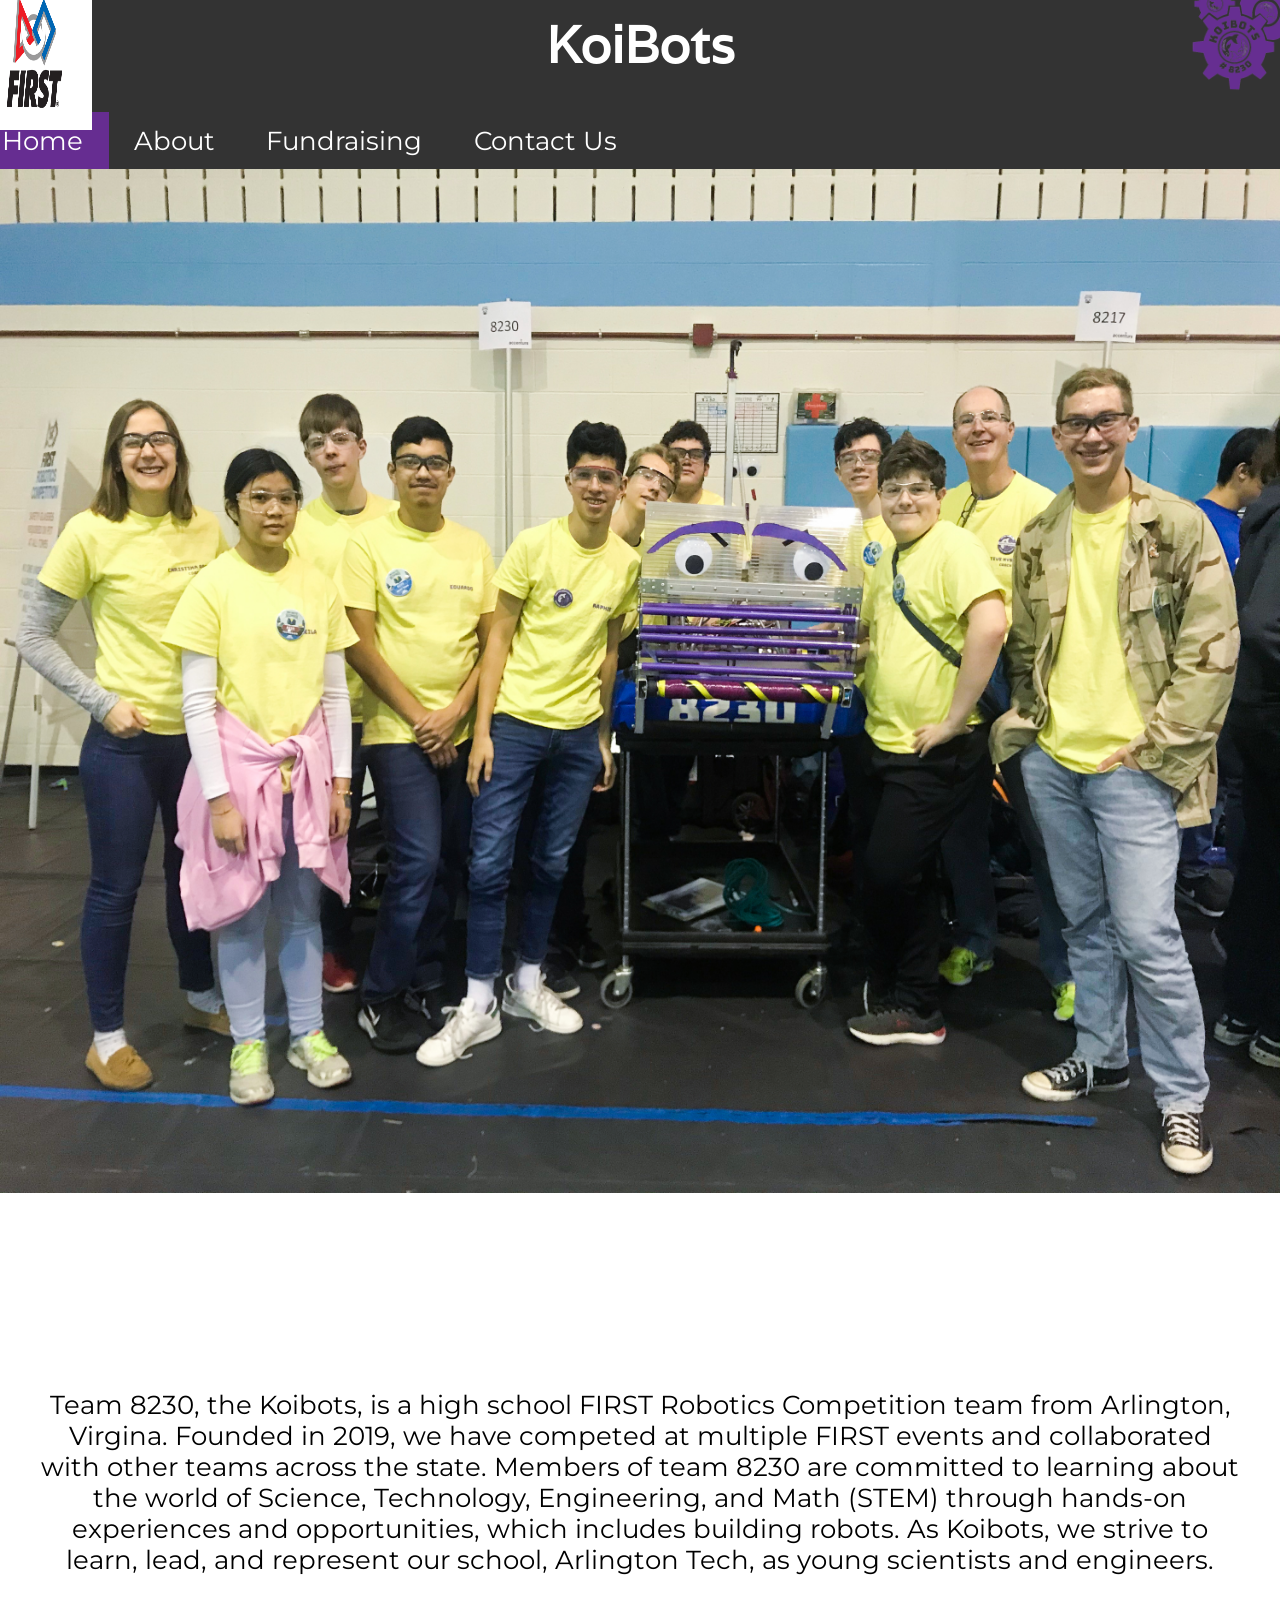
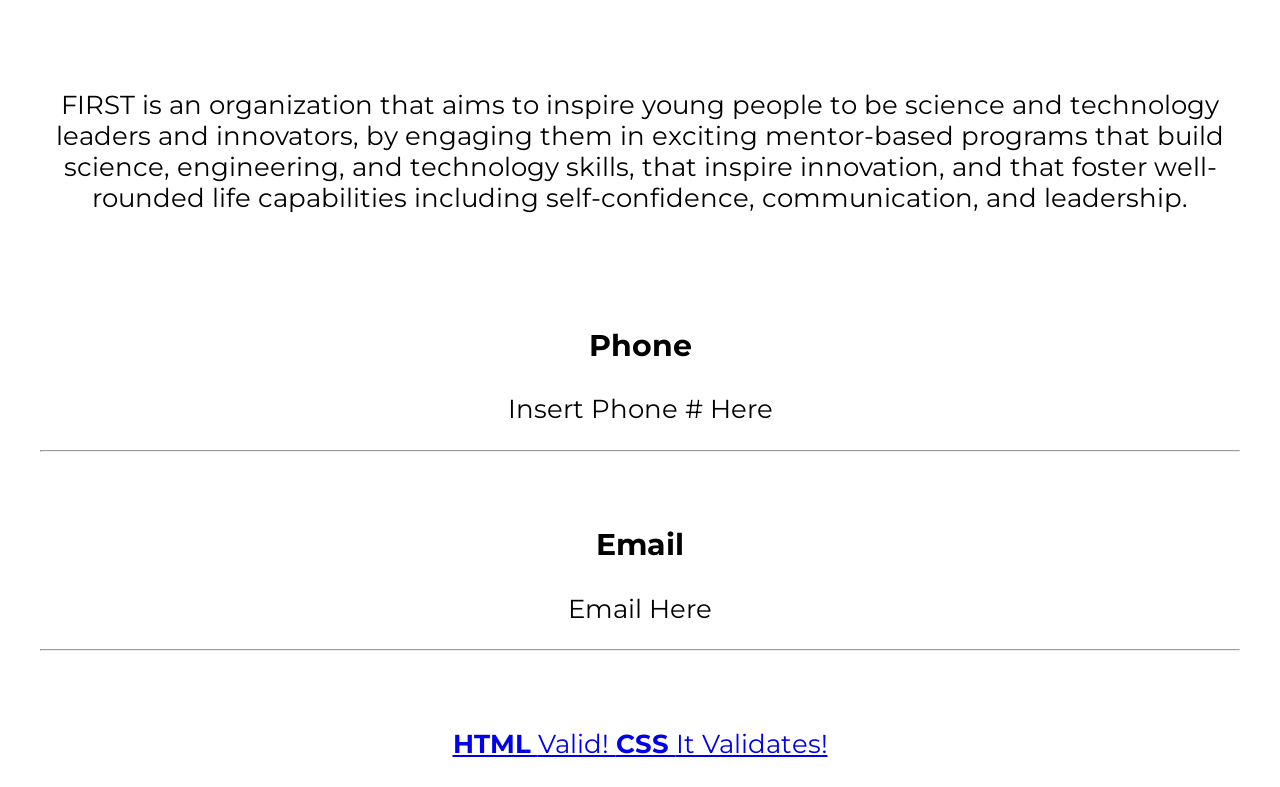
<file: index.html>
<!DOCTYPE html>
<html lang="en">
<head>
<meta charset="utf-8">
<link rel="preconnect" href="https://fonts.gstatic.com"> 
<link href="https://fonts.googleapis.com/css2?family=Varela&display=swap" rel="stylesheet">
<link rel="preconnect" href="https://fonts.gstatic.com"> 
<link href="https://fonts.googleapis.com/css2?family=Montserrat:wght@100&family=Source+Sans+Pro:wght@200&family=Varela&display=swap" rel="stylesheet">
<style>
@import url(styles.css);
</style>
<title>KoiBots</title>
</head>
  <body>
  <div id="navbar">
<h1>KoiBots</h1>
    <a class="active" href="index.html">Home</a>
    <a href="aboutus.html">About</a>
    <a href="fundraising.html">Fundraising</a>
    <a href="contact.html">Contact Us</a>
    <a href="index.html"><img src="Pics/KoiBots_Final.png" alt="Logo" class="a"></a>
    <a href="aboutus.html"><img src="Pics/First.png" alt="First Logo" class="c"></a>
  </div>
  <img src="Pics/RoboticsTeam-1.jpg">
  <section class="b">
  <h2>Who are We?</h2>
  <p>Team 8230, the Koibots, is a high school FIRST Robotics Competition team from Arlington, Virgina. Founded in 2019, we have competed at multiple FIRST events and collaborated with other teams across the state. Members of team 8230 are committed to learning about the world of Science, Technology, Engineering, and Math (STEM) through hands-on experiences and opportunities, which includes building robots. As Koibots, we strive to learn, lead, and represent our school, Arlington Tech, as young scientists and engineers. </p>

  <h2>What is FIRST</h2>
  <p>FIRST is an organization that aims to inspire young people to be science and technology leaders and innovators, by engaging them in exciting mentor-based programs that build science, engineering, and technology skills, that inspire innovation, and that foster well-rounded life capabilities including self-confidence, communication, and leadership.</p>

  <h2>Contact Us!</h2>
  <h3>Phone</h3>
    <p>Insert Phone # Here</p>
    <hr>
    <br>

  <h3>Email</h3>
    <p>Email Here</p>
    <hr>
    </section>
<footer style="text-align: center;">
<a href="http://validator.w3.org/check/referer" class="x">
<strong> HTML </strong> Valid! </a>
<a href="http://jigsaw.w3.org/css-validator/check/referer" class="x">
<strong> CSS </strong> It Validates! </a>
</footer>
</body>
</html>
</file>
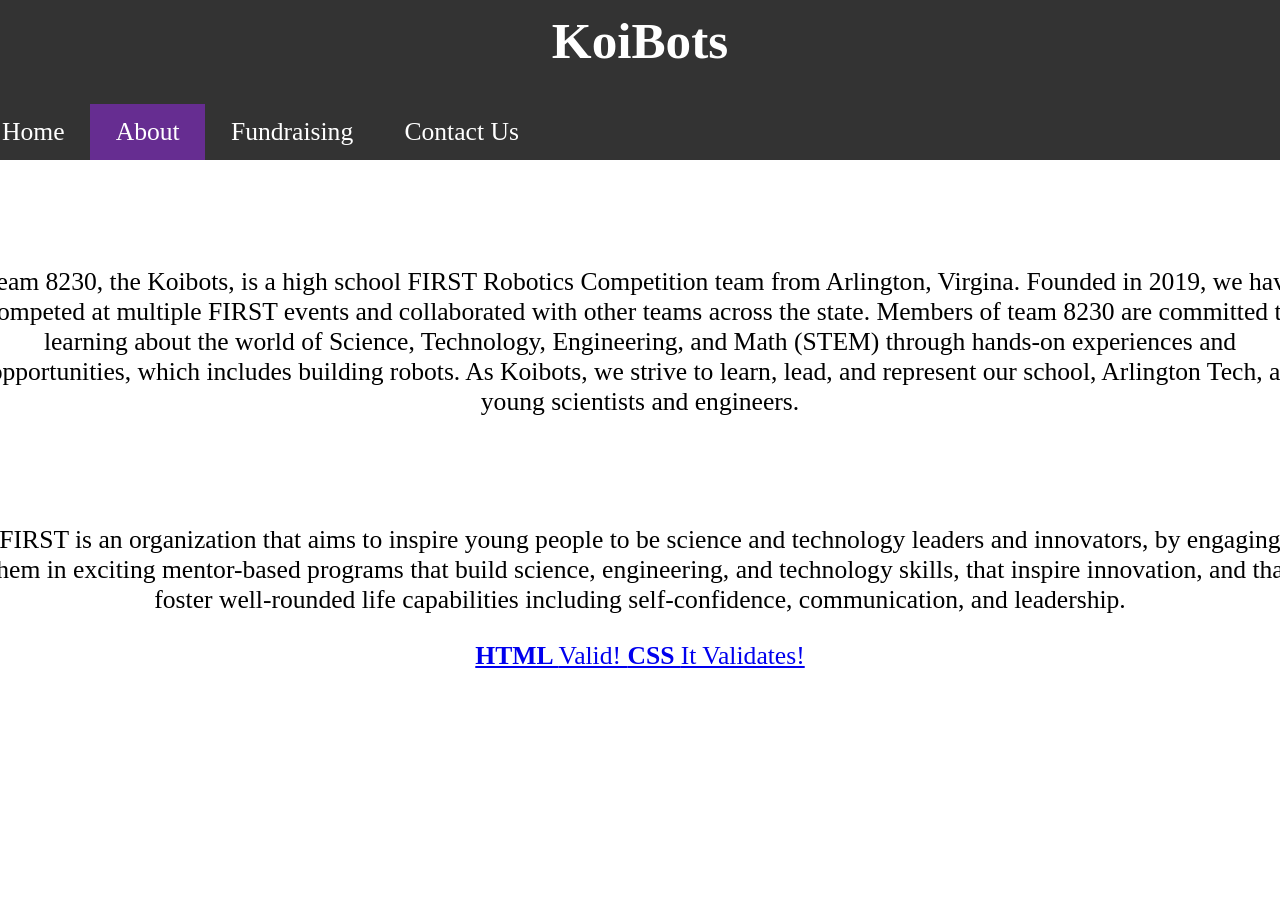
<file: aboutus.html>
<!DOCTYPE html>
<html lang="en">
<head>
<meta charset="utf-8">
<style>
@import url(styles.css);
</style>
<title>KoiBots</title>
</head>
<body>
  <div id="navbar">
<h1>KoiBots</h1>
    <a href="index.html">Home</a>
    <a class="active" href="aboutus.html">About</a>
    <a href="fundraising.html">Fundraising</a>
    <a href="contact.html">Contact Us</a>
  </div>

  <h2>Who are We?</h2>
  <p>Team 8230, the Koibots, is a high school FIRST Robotics Competition team from Arlington, Virgina. Founded in 2019, we have competed at multiple FIRST events and collaborated with other teams across the state. Members of team 8230 are committed to learning about the world of Science, Technology, Engineering, and Math (STEM) through hands-on experiences and opportunities, which includes building robots. As Koibots, we strive to learn, lead, and represent our school, Arlington Tech, as young scientists and engineers. </p>

  <h2>What is FIRST</h2>
  <p>FIRST is an organization that aims to inspire young people to be science and technology leaders and innovators, by engaging them in exciting mentor-based programs that build science, engineering, and technology skills, that inspire innovation, and that foster well-rounded life capabilities including self-confidence, communication, and leadership.</p>


<footer style="text-align: center;">
<a href="http://validator.w3.org/check/referer" class="x">
<strong> HTML </strong> Valid! </a>
<a href="http://jigsaw.w3.org/css-validator/check/referer" class="x">
<strong> CSS </strong> It Validates! </a>
</footer>
</body>
</html>
</file>
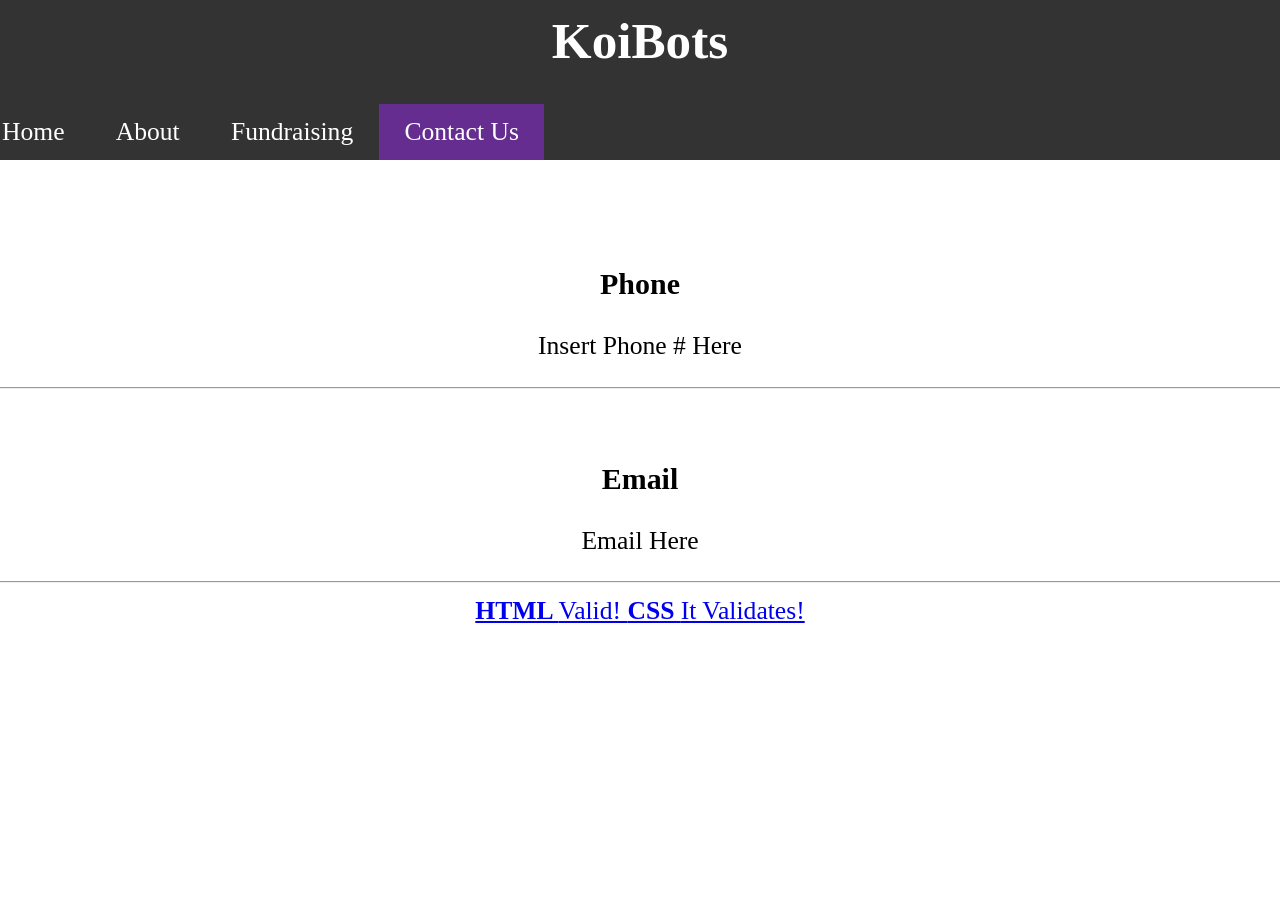
<file: contact.html>
<!DOCTYPE html>
<html lang="en">
<head>
<meta charset="utf-8">
<style>
@import url(styles.css);
</style>
<title>KoiBots</title>
</head>
<body>
  <div id="navbar">
<h1>KoiBots</h1>
    <a href="index.html">Home</a>
    <a href="aboutus.html">About</a>
    <a href="fundraising.html">Fundraising</a>
    <a class="active" href="contact.html">Contact Us</a>
  </div>
  <h2>Contact Us!</h2>
  <h3>Phone</h3>
    <p>Insert Phone # Here</p>
    <hr>
    <br>

  <h3>Email</h3>
    <p>Email Here</p>
    <hr>
<footer style="text-align: center;">
<a href="http://validator.w3.org/check/referer" class="x">
<strong> HTML </strong> Valid! </a>
<a href="http://jigsaw.w3.org/css-validator/check/referer" class="x">
<strong> CSS </strong> It Validates! </a>
</footer>
</body>
</html>
</file>
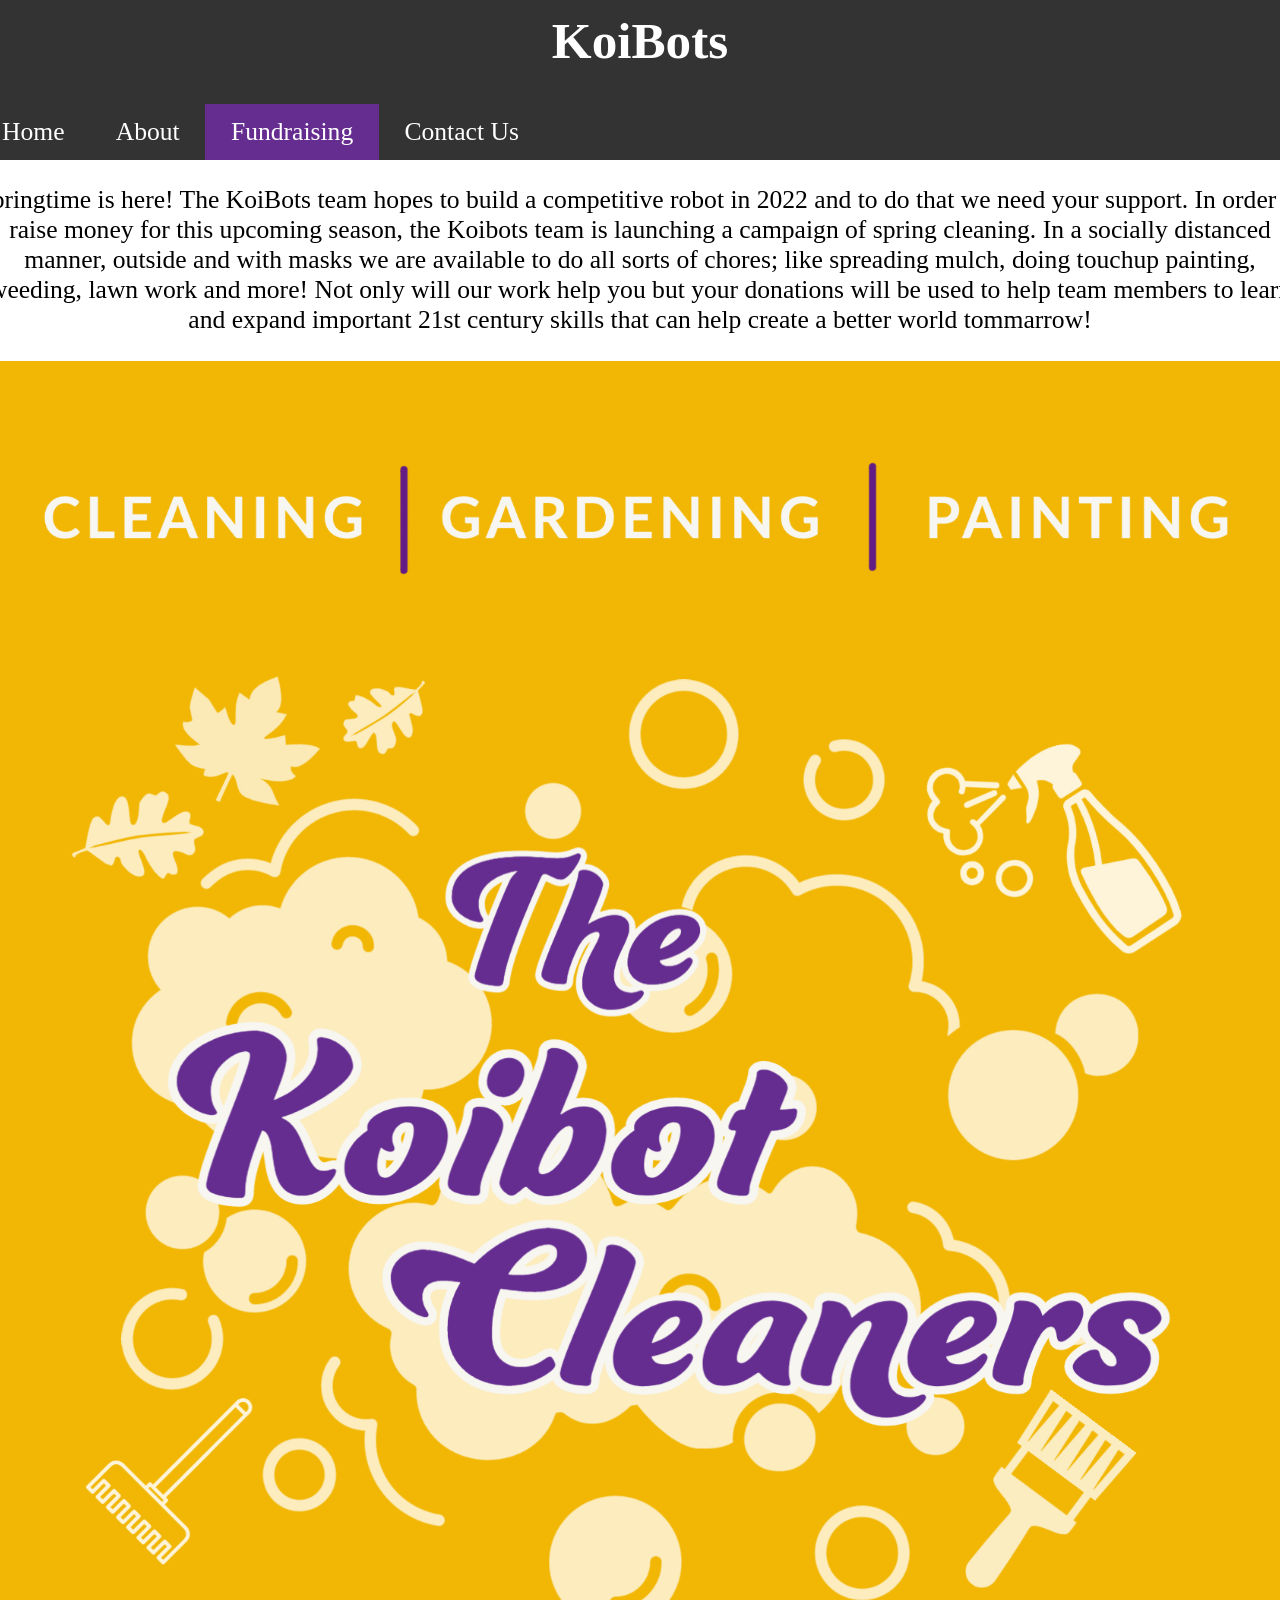
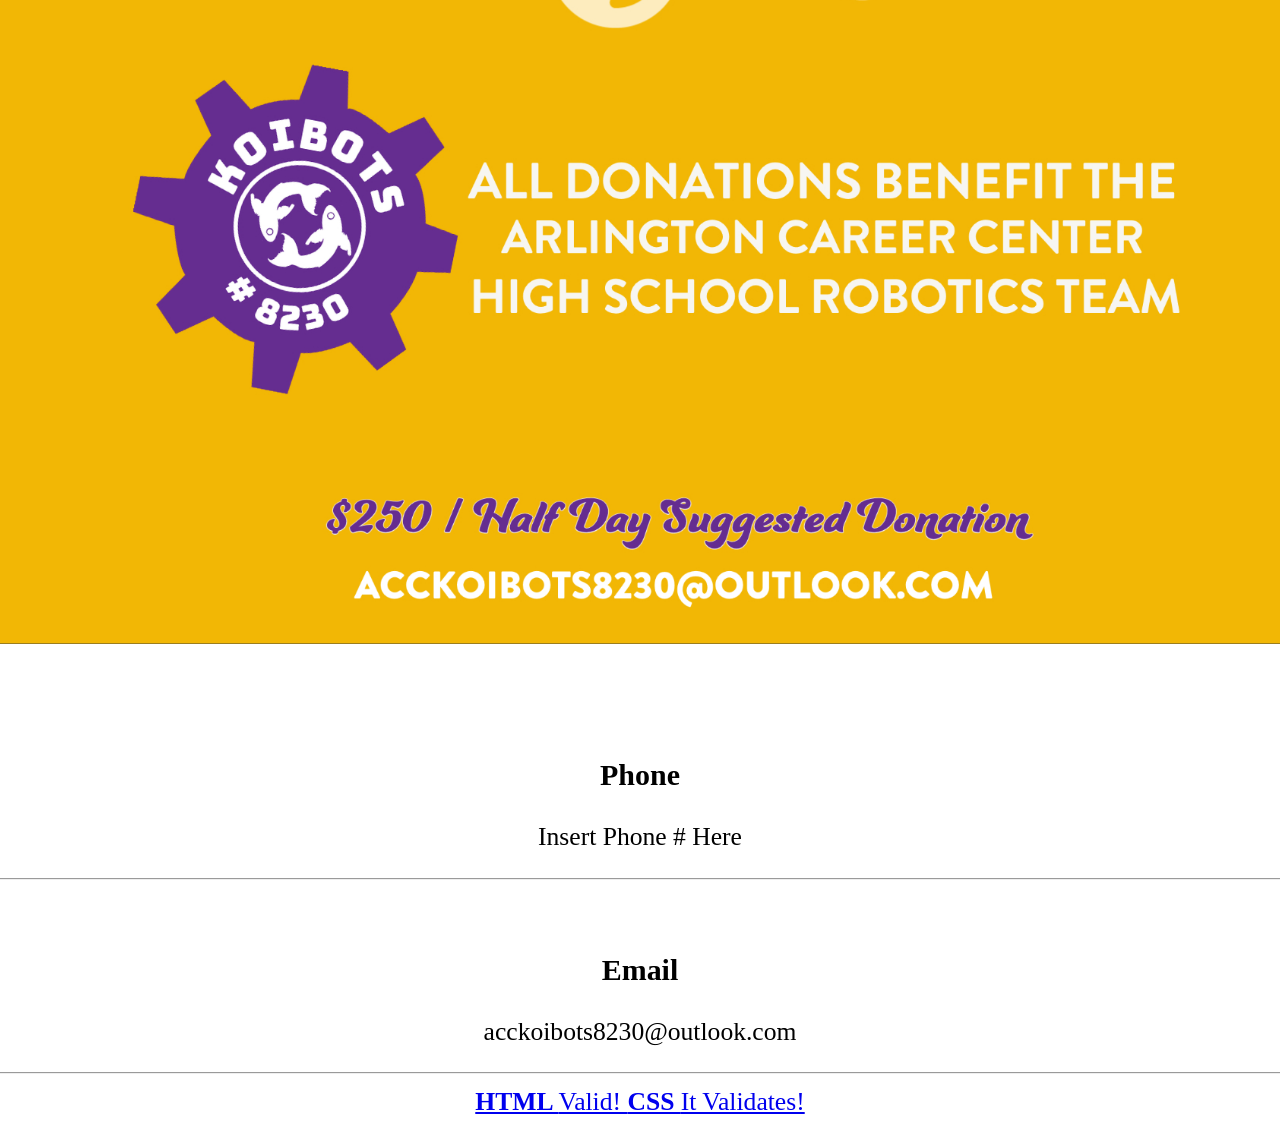
<file: fundraising.html>
<!DOCTYPE html>
<html lang="en">
<head>
<meta charset="utf-8">
 <style>
 @import url(styles.css);
 </style>
<title>KoiBots</title>
</head>
<body>
    <div id="navbar">
<h1>KoiBots</h1>
    <a href="index.html">Home</a>
    <a href="aboutus.html">About</a>
    <a class="active" href="fundraising.html">Fundraising</a>
    <a href="contact.html">Contact Us</a>
  </div>
  <p>Springtime is here! The KoiBots team hopes to build a competitive robot in 2022 and to do that we need your support. In order to raise money for this upcoming season, the Koibots team is launching a campaign of spring cleaning.  In a socially distanced manner, outside and with masks we are available to do all sorts of chores; like spreading mulch, doing touchup painting, weeding, lawn work and more!  Not only will our work help you but your donations will be used to help team members to learn and expand important 21st century skills that can help create a better world tommarrow!</p>
  <p><img src="Pics/Koibots.jpg" alt="Spring Cleaning Flyer" class="flyer"></p>
  <h2>Contact Us!</h2>
   <h3>Phone</h3>
    <p>Insert Phone # Here</p>
    <hr>
    <br>

  <h3>Email</h3>
    <p>acckoibots8230@outlook.com</p>
    <hr>

<footer style="text-align: center;">
<a href="http://validator.w3.org/check/referer" class="x">
<strong> HTML </strong> Valid! </a>
<a href="http://jigsaw.w3.org/css-validator/check/referer" class="x">
<strong> CSS </strong> It Validates! </a>
  </footer>
</body>
</html>
</file>
